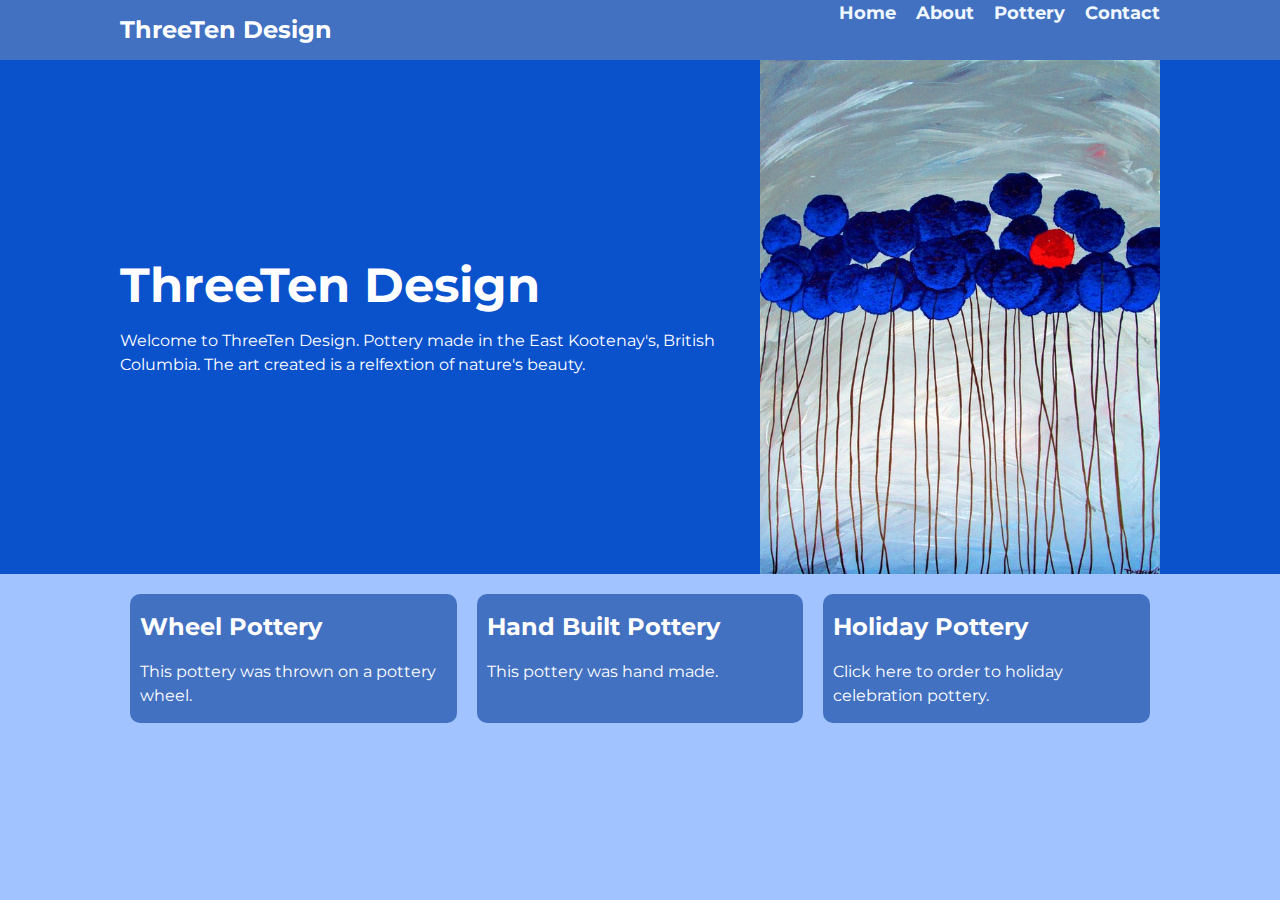
<file: Practice Site/index.html>
<!DOCTYPE html>
<html lang="en">
  <head>
    <meta charset="UTF-8">
    <meta name="viewport" content="width=device-width, initial-scale=1.0">
    <meta http-equiv="X-UA-Compatible" content="ie=edge">
    <title>Three Ten Design</title>
    <link rel="stylesheet" href="script.css">
  </head>

  <body>
  <nav class="navbar">
    <div class="container">
        <div class="logo">ThreeTen Design</div>
        <ul class="nav">
    <li> <a href="#">Home</a> </li>
  <li> <a href="#">About</a> </li>
  <li> <a href="#">Pottery</a> </li>
  <li> <a href="#">Contact</a> </li>
</ul>
  </div>
</nav>

<header class="header">
<div class="container">
    <div>
        <h1> ThreeTen Design</h1>
        <p>
            Welcome to ThreeTen Design. Pottery made in the East Kootenay's, British Columbia.
            The art created is a relfextion of nature's beauty.
        </p>
    </div>
    <img src="flowers.jpg" alt="flowers"/>
</div>
</header>

<section class="boxes">
    <div class="container">
        <div class="box">
            <h2>
               Wheel Pottery</h2>
                <p>
                    This pottery was thrown on a pottery wheel.
                </p>

        </div>

        <div class="box">
            <h2>
                Hand Built Pottery</h2>
                <p>
                    This pottery was hand made.
                </p>

        </div>

        <div class="box">
            <h2>
                Holiday Pottery</h2>
                <p>
                    Click here to order to holiday celebration pottery.
                </p>
        </div>
    </div>

</section>
</body>
</html>
</file>
<file: Practice Site/script.css>
/* .navbar {
    position: sticky;
    top: 0; */


@import url('https://fonts.googleapis.com/css2?family=Montserrat:wght@500&display=swap');

* {
box-sizing: border-box;
margin: 0;
padding: 0;
}

body {
    font-family: 'Montserrat', sans-serif;
    line-height: 1.5;
    font-size: 16px;
    color: #333;
    background: #a1c3ff;
}

img {
    max-width: 75%;
    max-height: 75%;
}

h1, h2 {
        margin-bottom: 15px;
}

.container {
    max-width: 1100px;
    display: flex;
    margin: 0 auto;
    padding: 0 30px;
}

.nav {
    color: seashell;
    height: 60px;

}

ul {
    list-style-type: none;
}

.navbar {
    background-color: #4371c1;
    color: #fff;
    height: 60px;
    position: sticky;
    top: 0;
}

.navbar .logo {
    font-weight: bold;
    font-size: x-large;
    
}

.navbar a {
    color: aliceblue;
    text-decoration: none;
    font-size: 18px;
    font-weight: bold;

}
 
.navbar a:hover {
    color:aliceblue;
}

.navbar .container {
    display: flex;
    justify-content: space-between;
    align-items: center;
    height: 100%;
}

.navbar ul {
    display: flex;

}

.navbar ul li {
    margin-left: 20px;
}

.header {
    background-color: #0a51cc;
    color:#fff;
    min-height: 400px;
}
.header h1 {
    font-size: 3rem;
    font-weight: bold;
    line-height: 1.2;
}

.header img {
    max-width: 400px;
}

.header .container {
    display: flex;
    align-items: center;
    justify-content: space-between;

}

.box .container {
    display: flex;
    justify-content: space-between;

}

.box {
    flex: 1;
    background-color: #4371c1;
    color: #fff;
    border-radius: 10px;
    margin: 20px 10px;
    padding: 15px 10px;
}

@media(max-width:768px) {
    .header .container {
        flex-direction: column;
        padding-top: 20px;
        text-align: center;
    }

    .boxes .container {
        display: center;
        text-align: center;
    }
}
</file>
